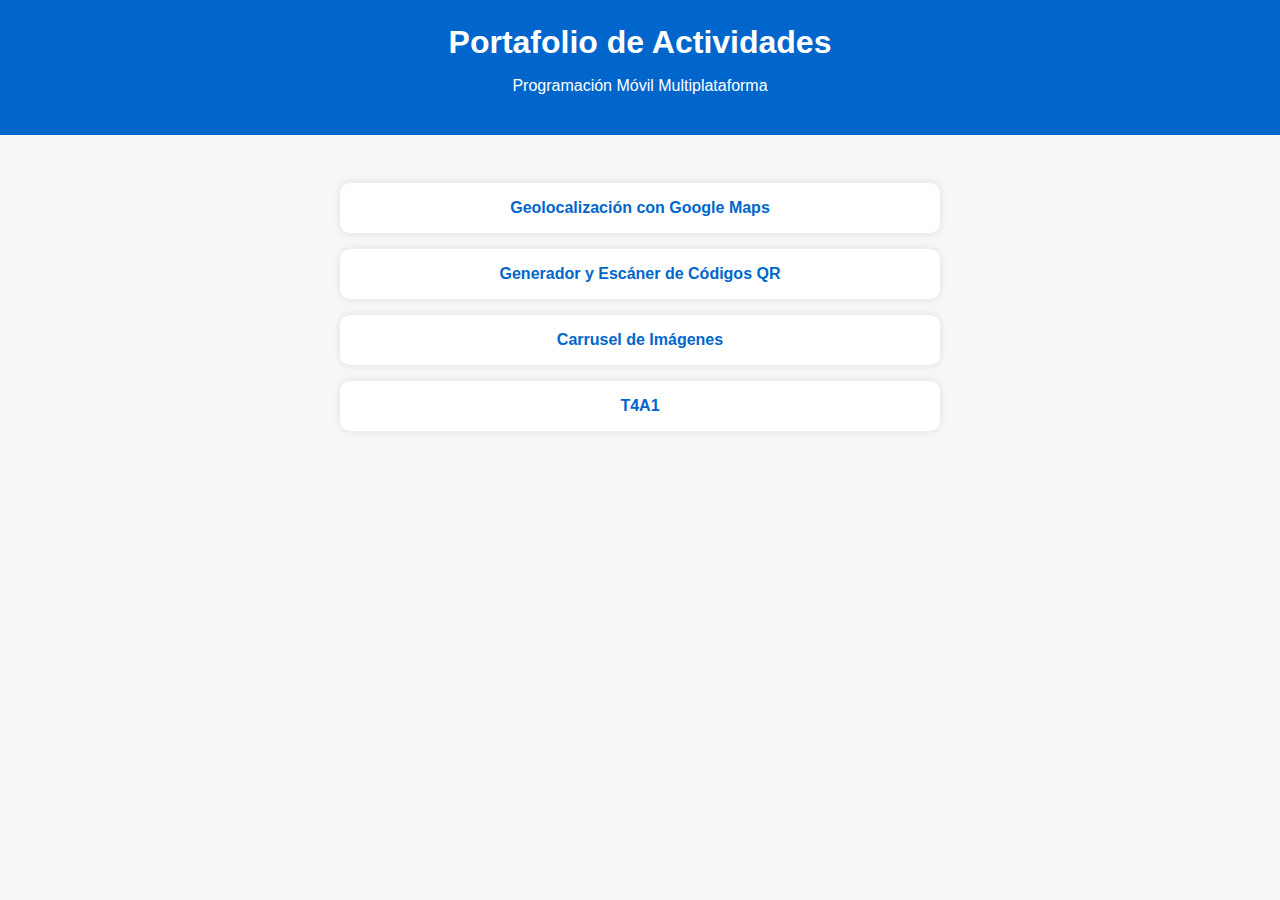
<file: index.html>
<!DOCTYPE html>
<html lang="es">
<head>
  <meta charset="UTF-8" />
  <meta name="viewport" content="width=device-width, initial-scale=1.0" />
  <title>Portafolio de Actividades</title>
  <style>
    body {
      font-family: sans-serif;
      margin: 0;
      padding: 0;
      background: #f7f7f7;
      color: #333;
      text-align: center;
    }

    header {
      background-color: #0066cc;
      color: white;
      padding: 1.5rem 1rem;
    }

    h1 {
      margin: 0;
    }

    main {
      padding: 2rem;
    }

    ul {
      list-style: none;
      padding: 0;
      max-width: 600px;
      margin: 0 auto;
    }

    li {
      margin: 1rem 0;
    }

    a {
      text-decoration: none;
      background: #ffffff;
      padding: 1rem 1.5rem;
      display: block;
      border-radius: 10px;
      box-shadow: 0 0 8px rgba(0,0,0,0.1);
      transition: background 0.3s;
      color: #0066cc;
      font-weight: bold;
    }

    a:hover {
      background: #e6f0ff;
    }

    @media (max-width: 600px) {
      a {
        font-size: 1rem;
        padding: 0.8rem;
      }
    }
  </style>
</head>
<body>
  <header>
    <h1>Portafolio de Actividades</h1>
    <p>Programación Móvil Multiplataforma</p>
  </header>
  <main>
    <ul>
        <li><a href="T3-Act1/index.html">Geolocalización con Google Maps</a></li>
        <li><a href="T3-Act2/index.html">Generador y Escáner de Códigos QR</a></li>
        <li><a href="T3-Act3/index.html">Carrusel de Imágenes</a></li>
        <li><a href="T4-Act1/index.html">T4A1</a></li>
    </ul>
  </main>
</body>
</html>
</file>
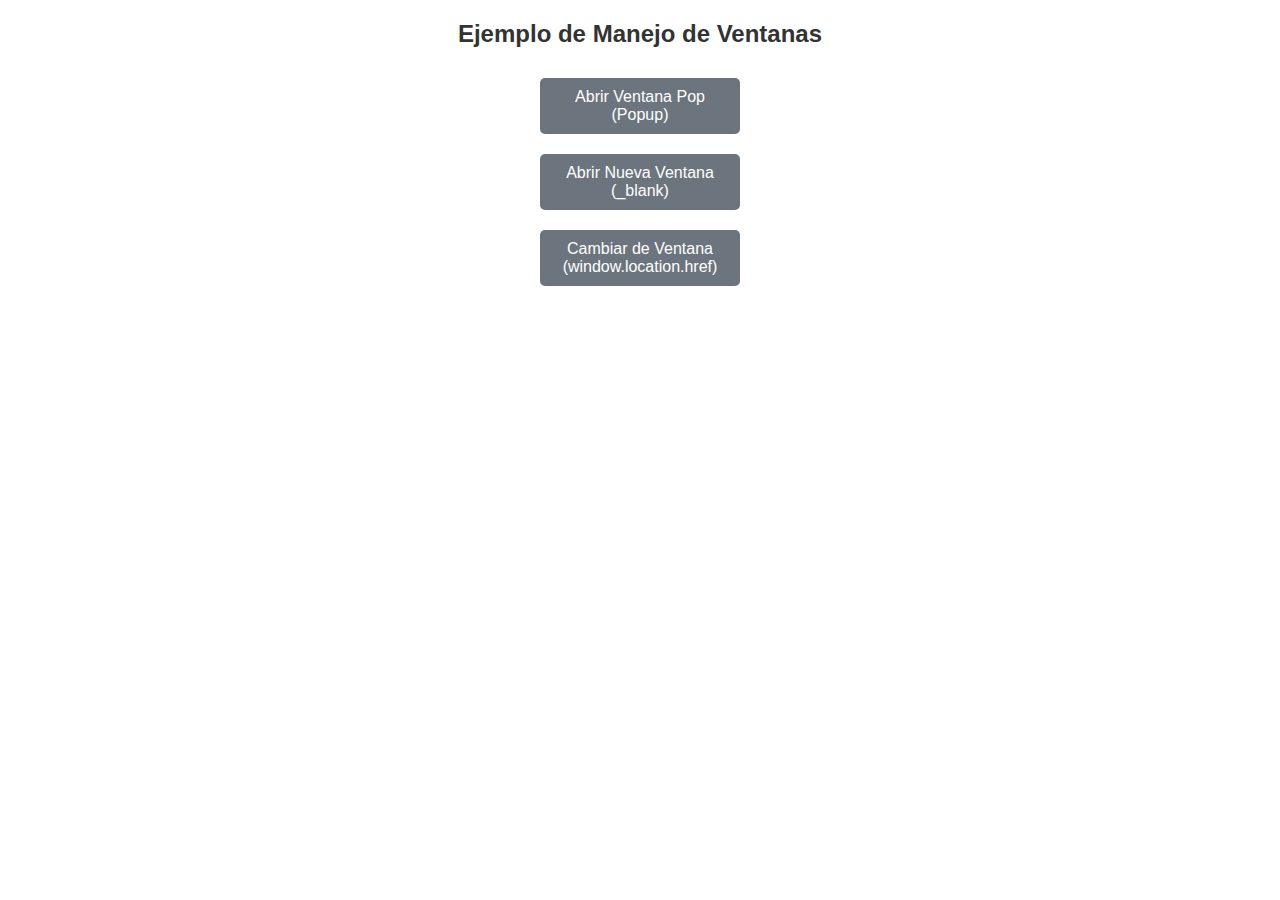
<file: T1-Act2/index.html>
<!DOCTYPE html>
<html lang="es">
<head>
  <meta charset="UTF-8">
  <meta name="viewport" content="width=device-width, initial-scale=1.0">
  <title>Manejo de Ventanas</title>
  <link rel="stylesheet" href="diseño.css">
</head>
<body>

  <h2>Ejemplo de Manejo de Ventanas</h2>
  
  <!-- Botón para abrir ventana Pop -->
  <div class="botones">
    <button onclick="abrirVentanaPop()">Abrir Ventana Pop (Popup)</button>
  </div>
  
  <!-- Botón para abrir ventana con _blank -->
  <div class="botones">
    <button onclick="abrirVentana()">Abrir Nueva Ventana (_blank)</button>
  </div>
  
  <!-- Botón para cambiar la ventana dentro de la misma -->
  <div class="botones">
    <button onclick="abrirVentanaDentroDeLaMisma()">Cambiar de Ventana (window.location.href)</button>
  </div>

  <script src="script.js"></script>
</body>
</html>
</file>
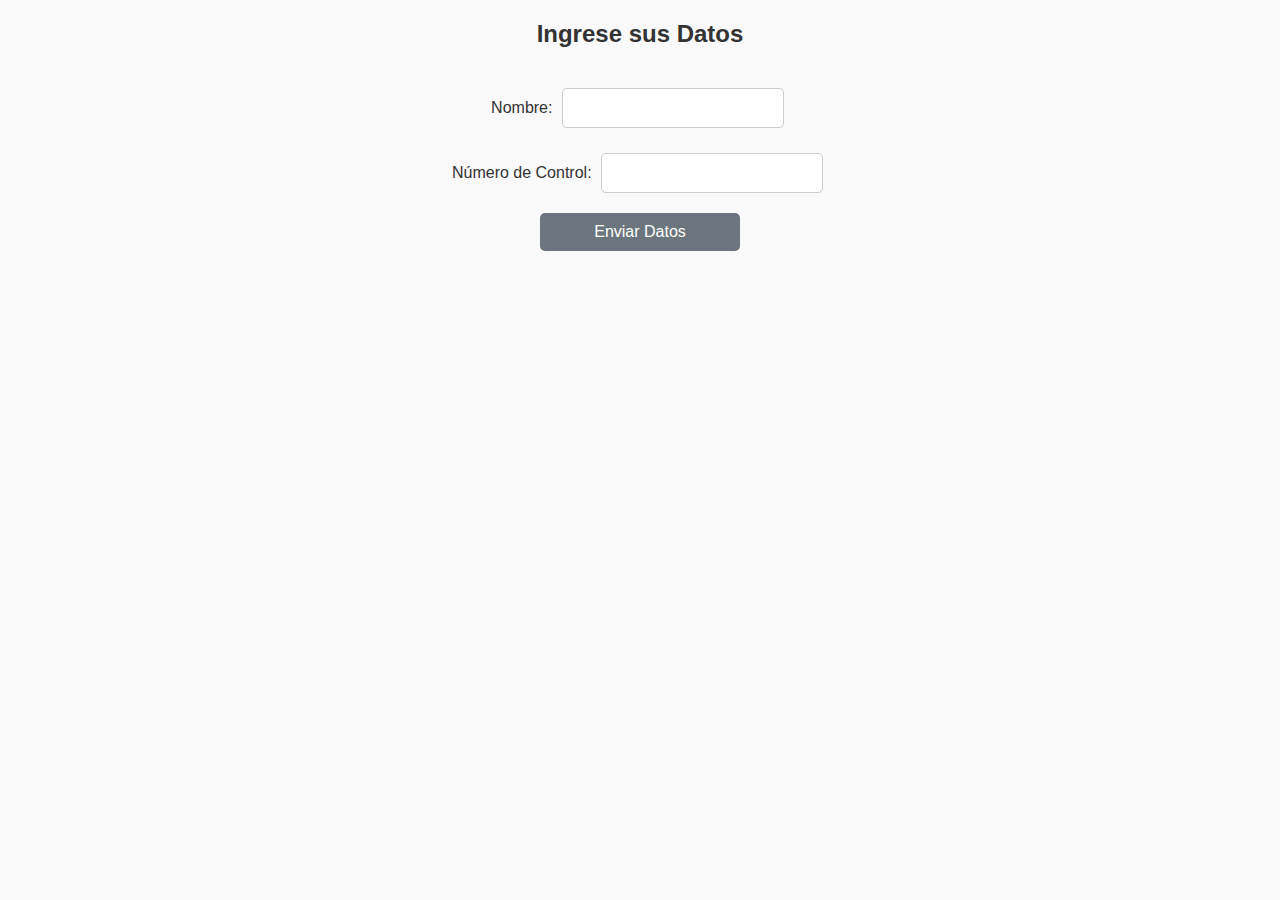
<file: T1-Act3/index.html>
<!DOCTYPE html>
<html lang="es">
<head>
  <meta charset="UTF-8">
  <meta name="viewport" content="width=device-width, initial-scale=1.0">
  <title>Ventana Inicial</title>
  <link rel="stylesheet" href="diseño.css">
</head>
<body>

  <h2>Ingrese sus Datos</h2>
  
  <!-- Formulario para capturar el nombre y número de control -->
  <form id="formulario">
    <div class="botones">
      <label for="nombre">Nombre: </label>
      <input type="text" id="nombre" required>
    </div>
    <div class="botones">
      <label for="numeroControl">Número de Control: </label>
      <input type="text" id="numeroControl" required>
    </div>
    <div class="botones">
      <button type="button" onclick="enviarDatos()">Enviar Datos</button>
    </div>
  </form>

  <script src="script.js"></script>
</body>
</html>
</file>
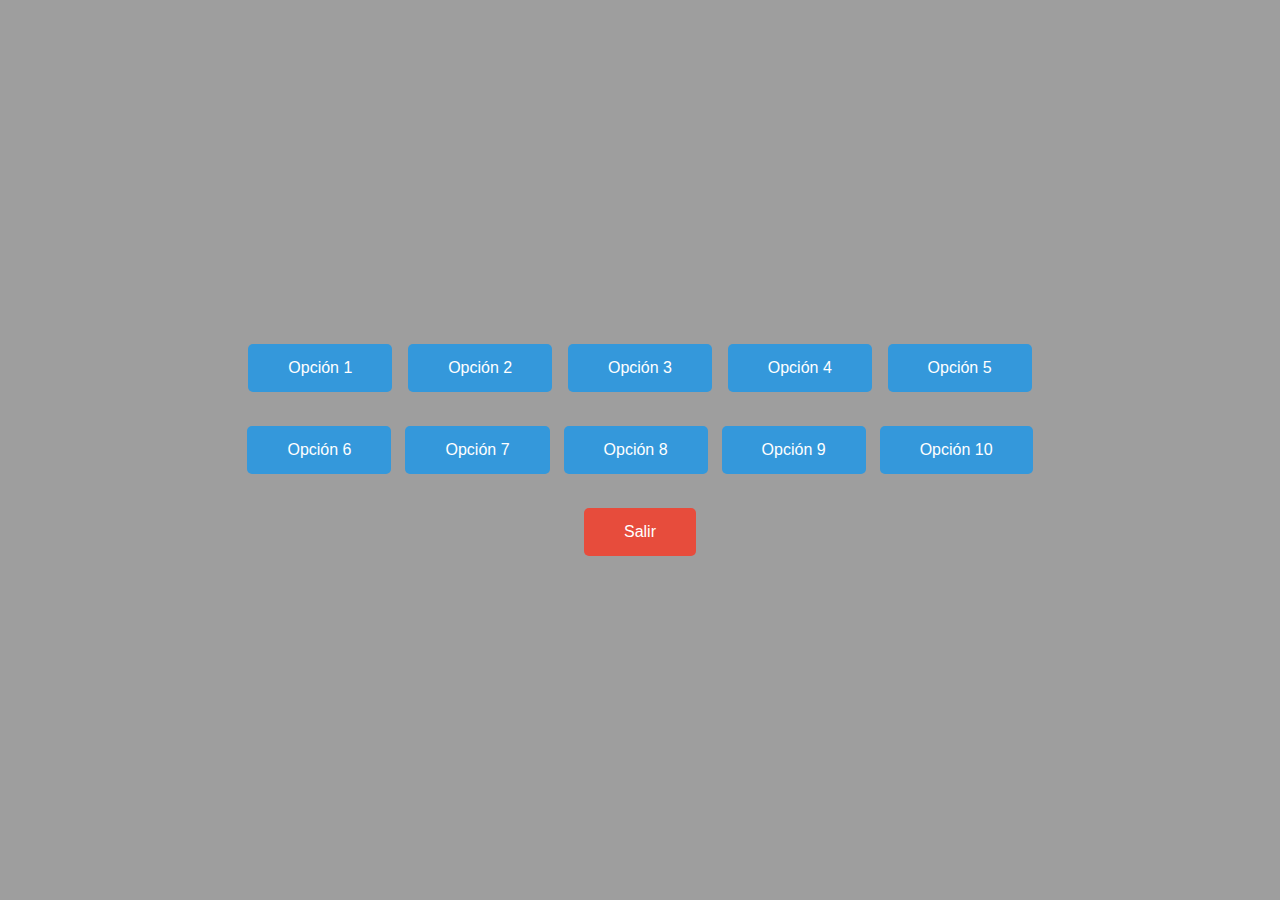
<file: T2-Act2/index.html>
<!DOCTYPE html>
<html lang="es">
<head>
    <meta charset="UTF-8">
    <meta name="viewport" content="width=device-width, initial-scale=1.0">
    <title>Botones con Doble Clic</title>
    <link rel="stylesheet" href="diseño.css">
</head>
<body>

    <div class="container">
        <!-- Primer fila de botones -->
        <div class="row">
            <button class="option-btn" ondblclick="mostrarOpcion(1)">Opción 1</button>
            <button class="option-btn" ondblclick="mostrarOpcion(2)">Opción 2</button>
            <button class="option-btn" ondblclick="mostrarOpcion(3)">Opción 3</button>
            <button class="option-btn" ondblclick="mostrarOpcion(4)">Opción 4</button>
            <button class="option-btn" ondblclick="mostrarOpcion(5)">Opción 5</button>
        </div>
        
        <!-- Segunda fila de botones -->
        <div class="row">
            <button class="option-btn" ondblclick="mostrarOpcion(6)">Opción 6</button>
            <button class="option-btn" ondblclick="mostrarOpcion(7)">Opción 7</button>
            <button class="option-btn" ondblclick="mostrarOpcion(8)">Opción 8</button>
            <button class="option-btn" ondblclick="mostrarOpcion(9)">Opción 9</button>
            <button class="option-btn" ondblclick="mostrarOpcion(10)">Opción 10</button>
        </div>

        <!-- Botón "Salir" -->
        <div class="row">
            <button id="salir-btn">Salir</button>
        </div>
    </div>

    <div id="confirmationModal" class="modal">
        <div class="modal-content">
            <span class="close" onclick="closeModal()">&times;</span>
            <p>¿Estás seguro de que quieres salir?</p>
            <button id="confirmExit">Sí, salir</button>
            <button onclick="closeModal()">Cancelar</button>
        </div>
    </div>

    <script src="script.js"></script>
</body>
</html>
</file>
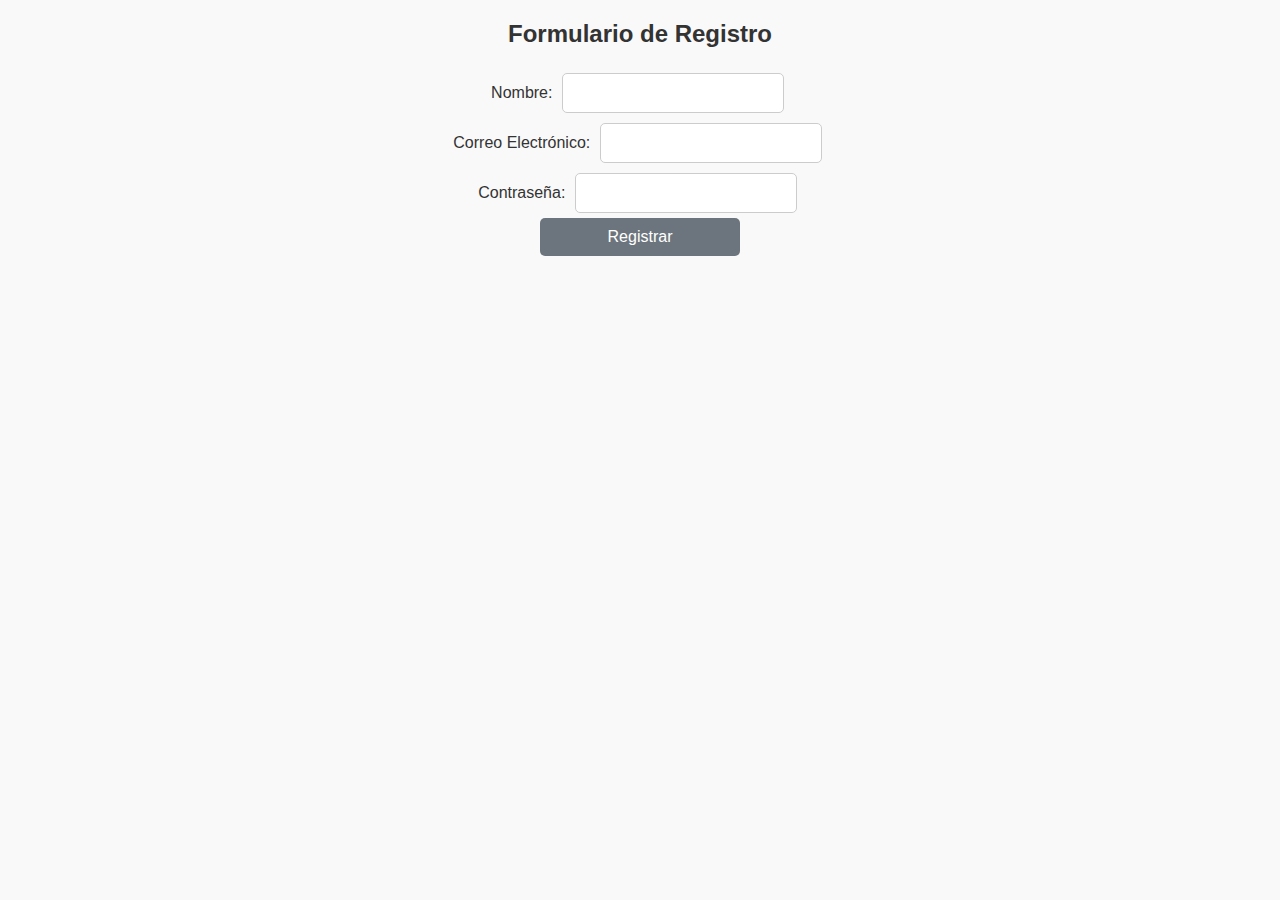
<file: T2-Act3/index.html>
<!DOCTYPE html>
<html lang="es">
<head>
    <meta charset="UTF-8">
    <meta name="viewport" content="width=device-width, initial-scale=1.0">
    <title>Formulario de Registro</title>
    <link rel="stylesheet" href="diseño.css">
</head>
<body>

    <div class="container">
        <h2>Formulario de Registro</h2>
        <form id="registroForm">
            <div class="form-group">
                <label for="nombre">Nombre:</label>
                <input type="text" id="nombre" name="nombre" required>
            </div>
            <div class="form-group">
                <label for="correo">Correo Electrónico:</label>
                <input type="email" id="correo" name="correo" required>
            </div>
            <div class="form-group">
                <label for="password">Contraseña:</label>
                <input type="password" id="password" name="password" required>
            </div>
            <div class="form-group">
                <button type="submit" id="submitBtn">Registrar</button>
            </div>
        </form>
        <p id="message"></p>
    </div>

    <script src="script.js"></script>
</body>
</html>
</file>
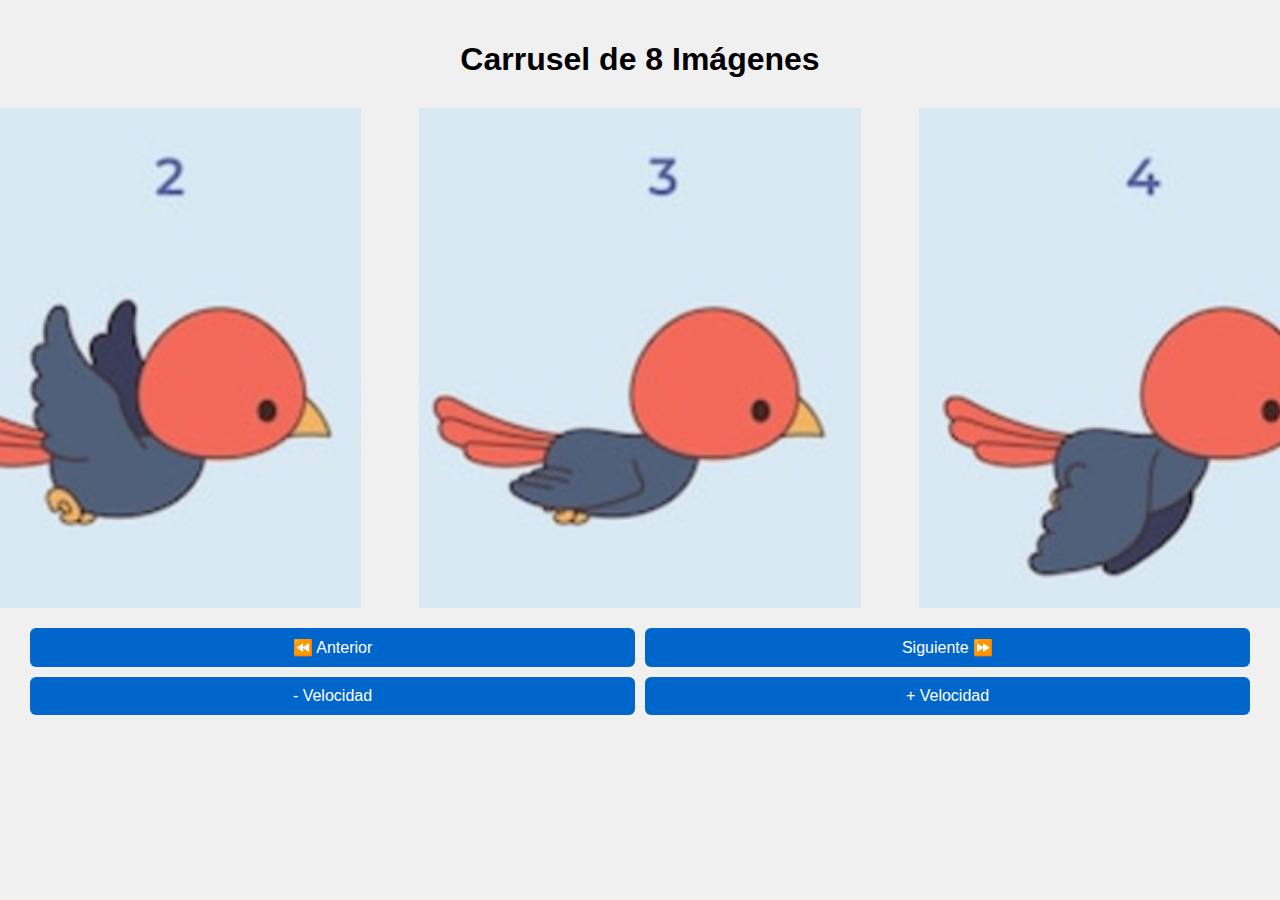
<file: T3-Act3/index.html>
<!DOCTYPE html>
<html lang="es">
<head>
  <meta charset="UTF-8" />
  <meta name="viewport" content="width=device-width, initial-scale=1.0" />
  <title>Carrusel de Imágenes</title>
  <link rel="stylesheet" href="diseño.css" />
  <script src="script.js" defer></script>
</head>
<body>
  <h1>Carrusel de 8 Imágenes</h1>

  <div class="carrusel-container">
    <div class="carrusel" id="carrusel">
      <img src="Picture1.png" alt="Imagen 1" />
      <img src="Picture2.png" alt="Imagen 2" />
      <img src="Picture3.png" alt="Imagen 3" />
      <img src="Picture4.png" alt="Imagen 4" />
      <img src="Picture5.png" alt="Imagen 5" />
      <img src="Picture6.png" alt="Imagen 6" />
      <img src="Picture7.png" alt="Imagen 7" />
      <img src="Picture8.png" alt="Imagen 8" />
    </div>
  </div>

  <div class="controles">
    <button onclick="anterior()">⏪ Anterior</button>
    <button onclick="siguiente()">Siguiente ⏩</button>
    <button onclick="reducirVelocidad()">- Velocidad</button>
    <button onclick="aumentarVelocidad()">+ Velocidad</button>
  </div>

</body>
</html>
</file>
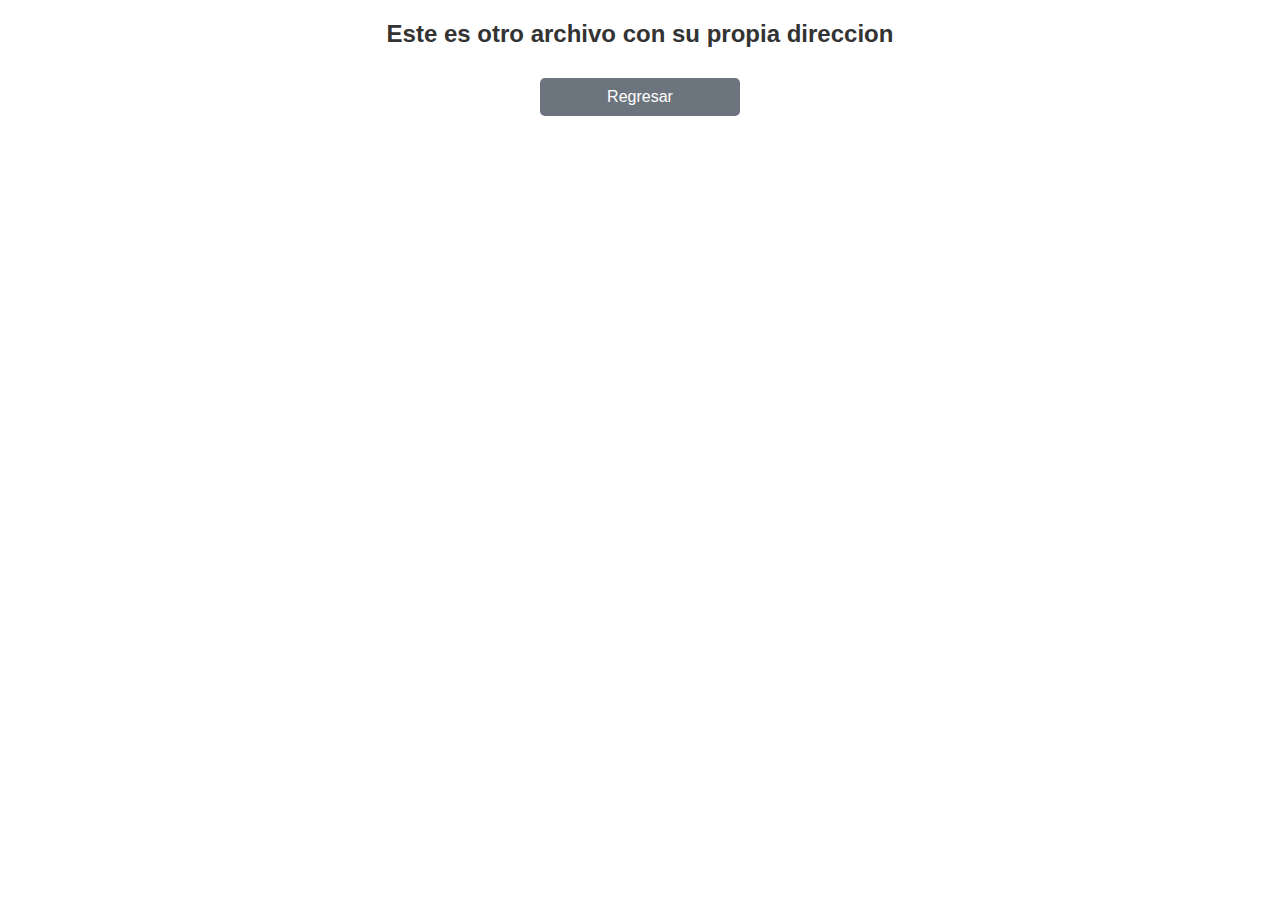
<file: T1-Act2/Otra.html>
<!DOCTYPE html>
<html lang="es">
<head>
  <meta charset="UTF-8">
  <meta name="viewport" content="width=device-width, initial-scale=1.0">
  <title>Cambio de Dirección</title>
  <link rel="stylesheet" href="diseño.css">
</head>
<body>

  <h2>Este es otro archivo con su propia direccion</h2>
  
  <!-- Botón para regresar a la página principal -->
  <div class="botones">
    <button onclick="window.location.href='index.html'">Regresar</button>
  </div>

</body>
</html>
</file>
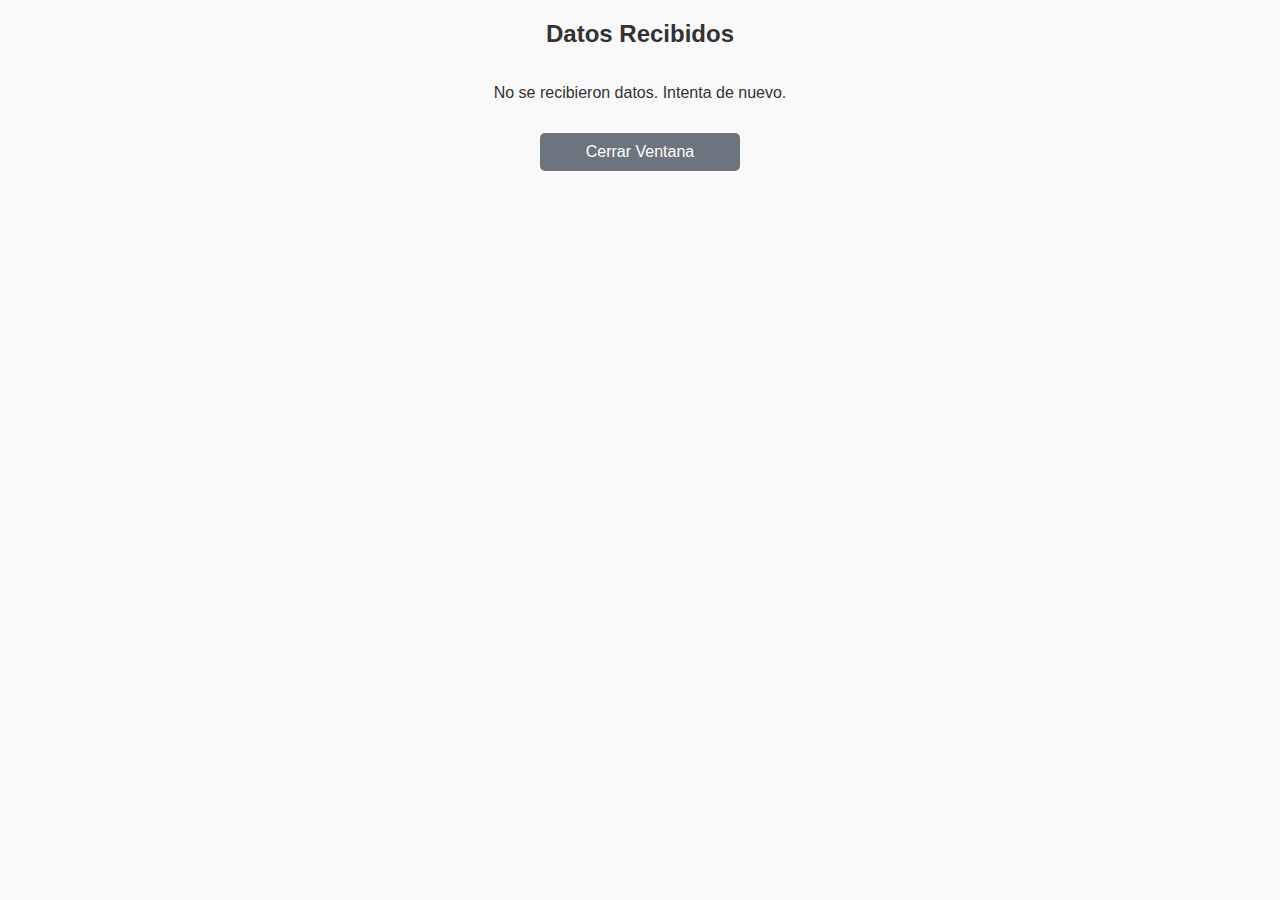
<file: T1-Act3/confirmacion.html>
<!DOCTYPE html>
<html lang="es">
<head>
  <meta charset="UTF-8">
  <meta name="viewport" content="width=device-width, initial-scale=1.0">
  <title>Confirmación de Datos</title>
  <link rel="stylesheet" href="diseño.css">
</head>
<body>

  <h2>Datos Recibidos</h2>
  
  <!-- Aquí se mostrará el mensaje con los datos recibidos -->
  <p id="mensajeConfirmacion"></p>
  
  <div class="botones">
    <button onclick="window.close()">Cerrar Ventana</button>
  </div>

  <script src="script.js"></script>
</body>
</html>
</file>
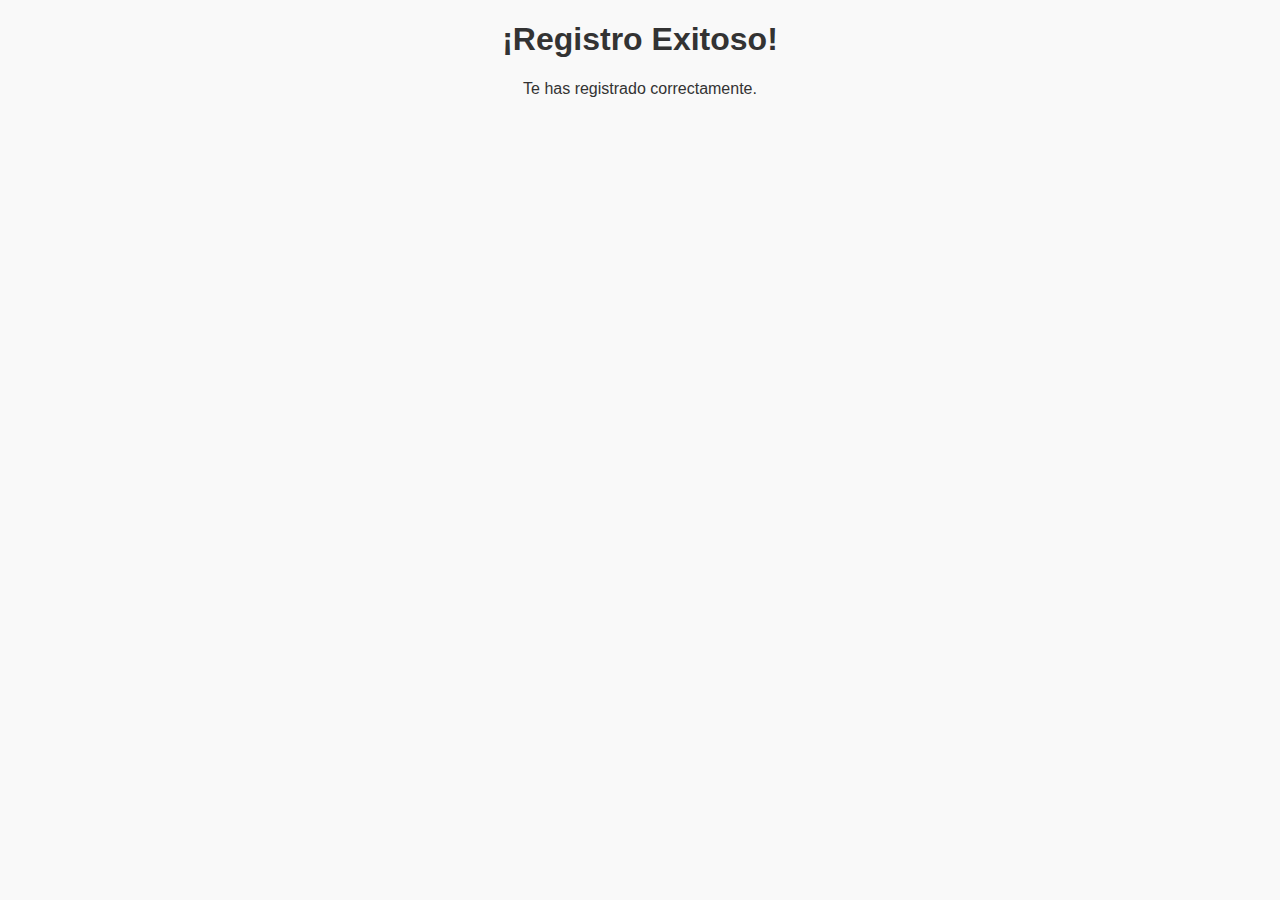
<file: T2-Act3/registro-exitoso.html>
<!DOCTYPE html>
<html lang="es">
<head>
    <meta charset="UTF-8">
    <meta name="viewport" content="width=device-width, initial-scale=1.0">
    <title>Registro Exitoso</title>
    <link rel="stylesheet" href="diseño.css">
</head>
<body>

    <div class="container">
        <h1>¡Registro Exitoso!</h1>
        <p>Te has registrado correctamente.</p>
    </div>

</body>
</html>
</file>
<file: T1-Act2/diseño.css>
body {
    font-family: Arial, sans-serif;
    text-align: center;
    margin-top: 50px;
    display: flex;
    flex-direction: column; /* Apilar los elementos verticalmente */
    justify-content: flex-start; /* Alinearlos desde la parte superior */
    align-items: center;
    height: 100vh;
    margin: 0;
    background-color: #ffffff;
    color: #333333;
  }
  
  .botones {
    margin: 10px 0;
  }
  
  button {
    background-color: #6c757d;
    color: white;
    border: none;
    border-radius: 5px;
    padding: 10px 20px;
    font-size: 16px;
    cursor: pointer;
    width: 200px;  /* Asegura que los botones tengan un tamaño constante */
  }
  
  button:hover {
    background-color: #5a6268;
  }
</file>
<file: T1-Act3/diseño.css>
body {
    font-family: Arial, sans-serif;
    text-align: center;
    margin-top: 50px;
    display: flex;
    flex-direction: column;
    justify-content: flex-start;
    align-items: center;
    height: 100vh;
    margin: 0;
    background-color: #f9f9f9;
    color: #333;
  }
  
  .botones {
    margin: 15px 0;
  }
  
  button {
    background-color: #6c757d;
    color: white;
    border: none;
    border-radius: 5px;
    padding: 10px 20px;
    font-size: 16px;
    cursor: pointer;
    width: 200px; 
  }
  
  button:hover {
    background-color: #5a6268;
  }
  
  input {
    padding: 10px;
    font-size: 16px;
    width: 200px;
    margin: 5px;
    border-radius: 5px;
    border: 1px solid #ccc;
  }
</file>
<file: T2-Act2/diseño.css>
body {
  font-family: Arial, sans-serif;
  display: flex;
  justify-content: center;
  align-items: center;
  height: 100vh;
  margin: 0;
  background-color: #9e9e9e;
}

.container {
  display: flex;
  flex-direction: column;
  gap: 20px;
  text-align: center;
}

.row {
  display: flex;
  justify-content: space-around;
}

/* Estilo de los botones */
button {
  margin: 7px;
  padding: 15px 40px;
  font-size: 16px;
  cursor: pointer;
  background-color: #3498db;
  color: white;
  border: none;
  border-radius: 5px;
  transition: background-color 0.3s ease;
}

/* Efecto hover */
button:hover {
  background-color: #07558a;
}

/* Botón "Salir" */
#salir-btn {
  background-color: #e74c3c;
}

#salir-btn:hover {
  background-color: #c0392b;
}

.modal {
  display: none; 
  position: fixed;
  z-index: 1;
  left: 0;
  top: 0;
  width: 100%;
  height: 100%;
  background-color: rgba(0, 0, 0, 0.4); 
}

.modal-content {
  background-color: #fff;
  margin: 15% auto;
  padding: 20px;
  border-radius: 10px;
  width: 300px;
  text-align: center;
}

.close {
  color: #aaa;
  font-size: 28px;
  font-weight: bold;
  position: absolute;
  top: 10px;
  right: 10px;
}

.close:hover,
.close:focus {
  color: black;
  text-decoration: none;
  cursor: pointer;
}

button#confirmExit {
  background-color: #2ecc71;
  margin-top: 10px;
}

button#confirmExit:hover {
  background-color: #27ae60;
}
</file>
<file: T2-Act3/diseño.css>
body {
    font-family: Arial, sans-serif;
    text-align: center;
    margin-top: 50px;
    display: flex;
    flex-direction: column;
    justify-content: flex-start;
    align-items: center;
    height: 100vh;
    margin: 0;
    background-color: #f9f9f9;
    color: #333;
  }
  
  .botones {
    margin: 15px 0;
  }
  
  button {
    background-color: #6c757d;
    color: white;
    border: none;
    border-radius: 5px;
    padding: 10px 20px;
    font-size: 16px;
    cursor: pointer;
    width: 200px; 
  }
  
  button:hover {
    background-color: #5a6268;
  }
  
  input {
    padding: 10px;
    font-size: 16px;
    width: 200px;
    margin: 5px;
    border-radius: 5px;
    border: 1px solid #ccc;
  }
</file>
<file: T3-Act3/diseño.css>
body {
  font-family: Arial, sans-serif;
  background: #f0f0f0;
  margin: 0;
  padding: 20px;
  text-align: center;
}

h1 {
  margin-bottom: 30px;
  font-size: 2em;
}

.carrusel-container {
  width: 100%;
  max-width: 500px;
  aspect-ratio: 1 / 1;
  margin: 0 auto 20px auto;
  position: relative;
}

.carrusel {
  display: flex;
  height: 100%;
  width: 100%; /* 8 imágenes = 800% */
}

.carrusel img {
  width: 100%;
  height: 100%;
  object-fit: contain;
  flex: 0 0 100%; /* Cada imagen ocupa el 100% del carrusel-container */
}

.controles {
  display: flex;
  flex-wrap: wrap;
  justify-content: center;
  gap: 10px;
  margin: 20px 0;
  padding: 0 10px;
}

button {
  flex: 1 1 40%;
  min-width: 140px;
  padding: 10px;
  font-size: 1em;
  border: none;
  background-color: #0066cc;
  color: white;
  border-radius: 6px;
  cursor: pointer;
}

button:active{
  background-color: #004f9a;
}

@media (max-width: 600px) {
  h1 {
    font-size: 1.5em;
  }

  .carrusel-container {
    width: 100%;
    aspect-ratio: 1 / 1;
  }

  .controles {
    flex-direction: column;
  }
}
</file>
